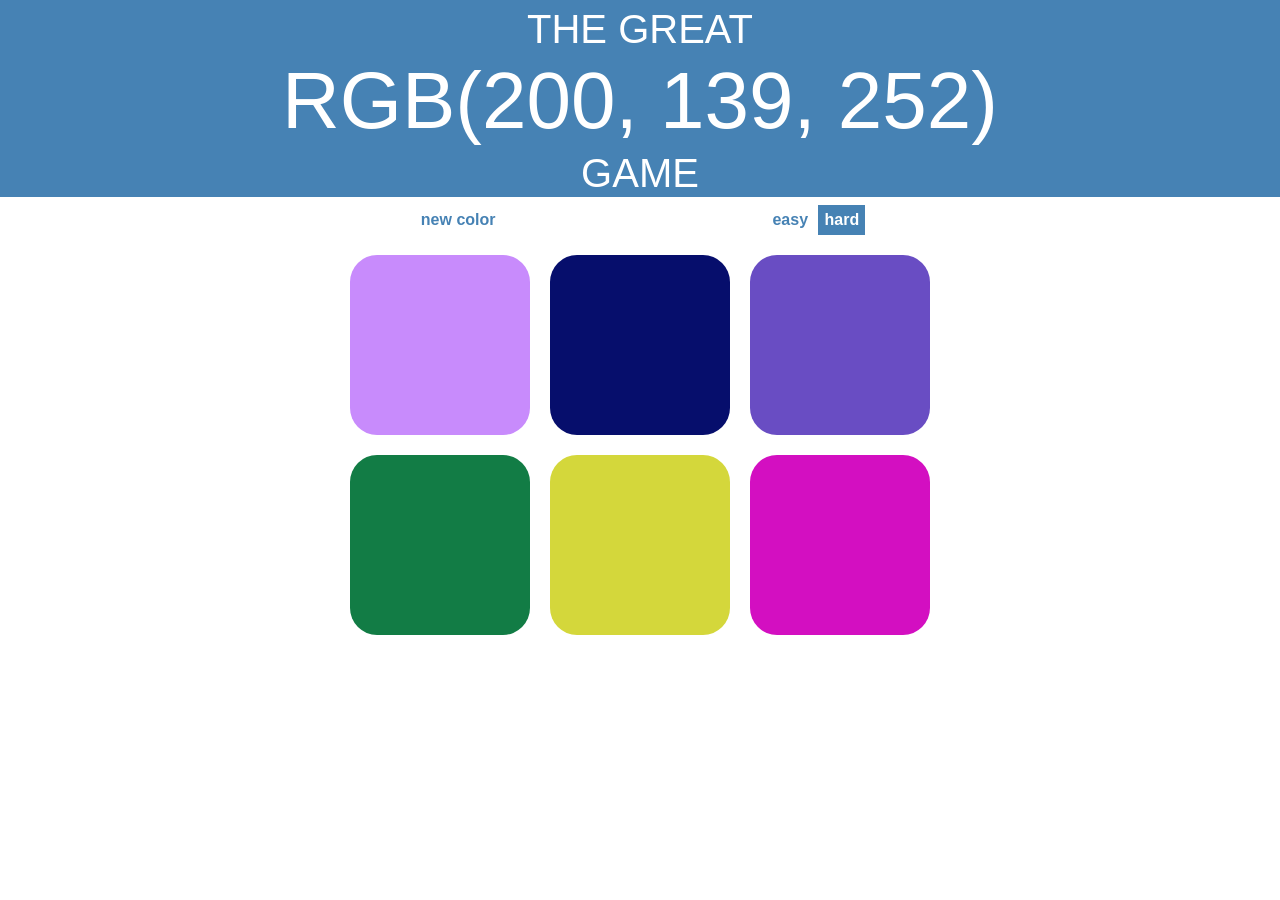
<file: Index.html>
<!DOCTYPE html>
<html>
<head>
	<title>RBG predictor</title>
	<link rel="stylesheet" type="text/css" href="main.css">
</head>  <meta charset="UTF-8">
  <meta name="viewport" content="width=device-width, initial-scale=1.0">
  <meta http-equiv="X-UA-Compatible" content="ie=edge">
  <script src="https://ajax.googleapis.com/ajax/libs/jquery/3.3.1/jquery.min.js"></script>
  <link rel="stylesheet" href="https://use.fontawesome.com/releases/v5.8.1/css/all.css" integrity="sha384-50oBUHEmvpQ+1lW4y57PTFmhCaXp0ML5d60M1M7uH2+nqUivzIebhndOJK28anvf" crossorigin="anonymous">
  <link rel="stylesheet" href="https://stackpath.bootstrapcdn.com/bootstrap/4.3.1/css/bootstrap.min.css" integrity="sha384-ggOyR0iXCbMQv3Xipma34MD+dH/1fQ784/j6cY/iJTQUOhcWr7x9JvoRxT2MZw1T" crossorigin="anonymous">
<body>
	<h1 style="color: white">the great <br>
		<span id="colordisplay"></span><br>
		 Game</h1>
	<div class="stripe">
		<button class="newcolor">new color</button>
		<span id="message"></span>
		<button id="easy">easy</button>
		<button id="hard" class="selected">hard</button>
	</div>
	
	<div id="container">
		<div class="square"></div>
		<div class="square"></div>
		<div class="square"></div>
		<div class="square"></div>
		<div class="square"></div>
		<div class="square"></div>
	</div>
	
<script src="https://code.jquery.com/jquery-3.3.1.slim.min.js" integrity="sha384-q8i/X+965DzO0rT7abK41JStQIAqVgRVzpbzo5smXKp4YfRvH+8abtTE1Pi6jizo" crossorigin="anonymous"></script>
<script src="https://cdnjs.cloudflare.com/ajax/libs/popper.js/1.14.7/umd/popper.min.js" integrity="sha384-UO2eT0CpHqdSJQ6hJty5KVphtPhzWj9WO1clHTMGa3JDZwrnQq4sF86dIHNDz0W1" crossorigin="anonymous"></script>
<script src="https://stackpath.bootstrapcdn.com/bootstrap/4.3.1/js/bootstrap.min.js" integrity="sha384-JjSmVgyd0p3pXB1rRibZUAYoIIy6OrQ6VrjIEaFf/nJGzIxFDsf4x0xIM+B07jRM" crossorigin="anonymous"></script>
<script type="text/javascript" src="main.js"></script>
</body>
</html>
</file>
<file: main.css>
body{
	background-color: #232323;
	margin: 0;
	font-family: "Helvetica";
}

.square{
	width: 30%;
	background:white;
	margin: 1.66%;
	padding-bottom: 30%;
	float:left;
	border-radius: 15%;
	transition: background 0.3s;
	-webkit-transition:background 0.3s;
	-moz-transition:background 0.3s;
}
#container{
	max-width: 600px;
	margin: 0 auto;
	padding-top: 10px;
}
 
.stripe{
	background-color: white;
	/*height: 30px; */
	text-align: center;
	/*padding-top: 15px;*/
}
.selected{
	background-color: steelblue;
	color: white;
}
h1{
	text-align: center;
	background: steelblue;
	margin: 0;
	text-transform:uppercase;
	padding-top: 5px;
	line-height: 1.1;

}
#message{
	display: inline-block;
	width: 20%;
	color: steelblue;
	font-size: 20px;
}

#colordisplay{
	font-size: 200%;
}
button{
	border:none;
	background-color: white;
	margin:0;
	height: 30px;
	text-transform: uppercase;
	color: steelblue;
	font-weight: bold;
	font-family: 'Helvetica';
	transition: all 0.3s;
	-webkit-transition:all 0.4s;
	-moz-transition:all 0.4s;

}
button:hover{
	color: white;
	background-color: steelblue;
}
</file>
